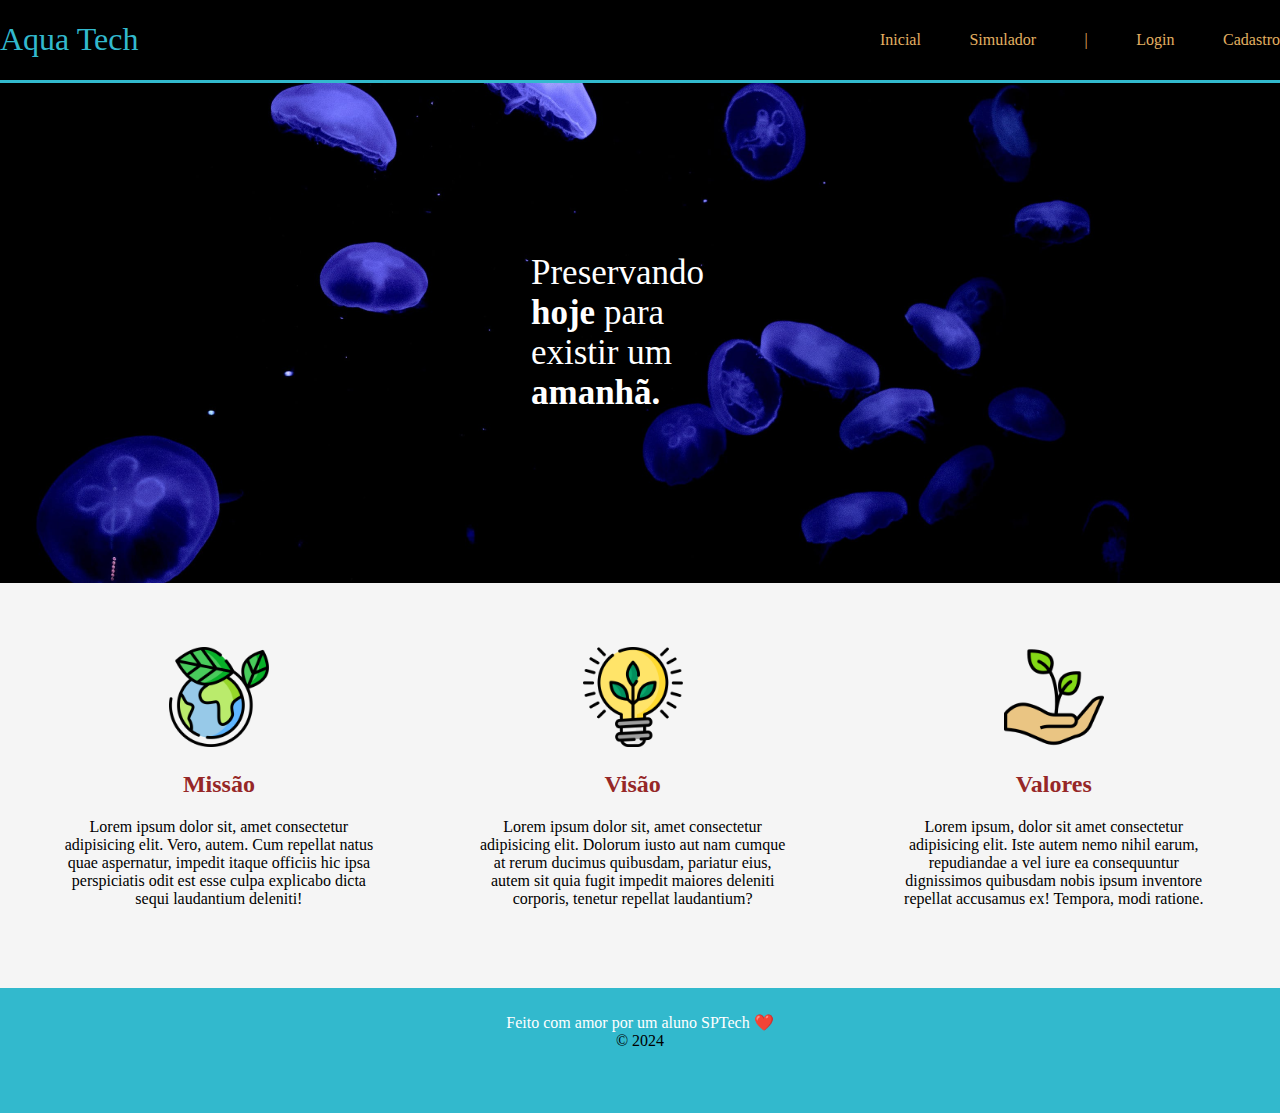
<file: index.html>
<!DOCTYPE html>
<html lang="en">
<head>
    <meta charset="UTF-8">
    <meta name="viewport" content="width=device-width, initial-scale=1.0">
    <title>Aqua Tech</title>
    <link rel="stylesheet" href="style.css">
    <link rel="shortcut icon" href="imagens/favicon2.ico" type="image/x-icon">
</head>
<body>
    <div class="header">
        <div class="container">
            <h1 class="titulo">Aqua Tech</h1>
            <ul  class="navbar">
                <li><a href="index.html">Inicial</a></li>
                <li>Simulador</li>
                <li>|</li>
                <li><a href="login.html">Login</a></li>
                <li>Cadastro</li>
            </ul>
        </div>
    </div>


    <div class="banner">
        <div class="container">
            <span class="banner-titulo">Preservando <b>hoje</b> para existir um <b>amanhã.</b></span>
        </div>
    </div>


    <div class="secao">


        <div class="card">
            <img src="imagens/planet-earth_color.png" alt="">
            <h2>Missão</h2>
            <p>Lorem ipsum dolor sit, amet consectetur adipisicing elit. Vero, autem. Cum repellat natus quae aspernatur, impedit itaque officiis hic ipsa perspiciatis odit est esse culpa explicabo dicta sequi laudantium deleniti!</p>
        </div>


        <div class="card">
            <img src="imagens/lightbulb_color.png" alt="">
            <h2>Visão</h2>
            <p>Lorem ipsum dolor sit, amet consectetur adipisicing elit. Dolorum iusto aut nam cumque at rerum ducimus quibusdam, pariatur eius, autem sit quia fugit impedit maiores deleniti corporis, tenetur repellat laudantium?</p>
        </div>


        <div class="card">
            <img src="imagens/growth_color.png" alt="">
            <h2>Valores</h2>
            <p>Lorem ipsum, dolor sit amet consectetur adipisicing elit. Iste autem nemo nihil earum, repudiandae a vel iure ea consequuntur dignissimos quibusdam nobis ipsum inventore repellat accusamus ex! Tempora, modi ratione.</p>
        </div>

    </div>


    <div class="footer">
       <p>Feito com amor por um aluno SPTech ❤️</p> © 2024
    </div>
</body>
</html>
</file>
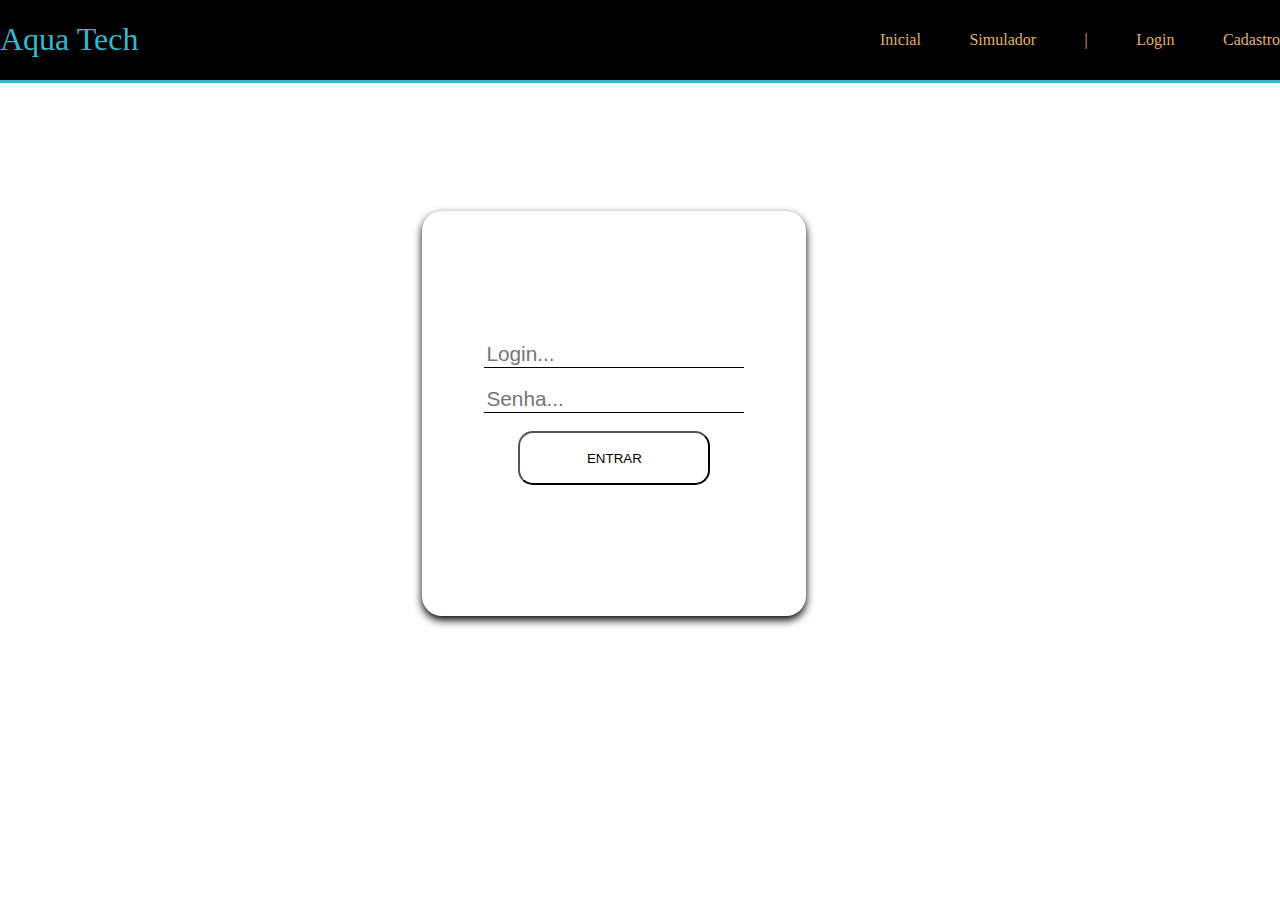
<file: login.html>
<!DOCTYPE html>
<html lang="en">
<head>
    <meta charset="UTF-8">
    <meta name="viewport" content="width=device-width, initial-scale=1.0">
    <title>Aqua Tech</title>
    <link rel="stylesheet" href="style.css">
    <link rel="shortcut icon" href="imagens/favicon2.ico" type="image/x-icon">
</head>
<body>
    <div class="header">
        <div class="container">
            <h1 class="titulo">Aqua Tech</h1>
            <ul  class="navbar">
                <li><a href="index.html">Inicial</a></li>
                <li>Simulador</li>
                <li>|</li>
                <li><a href="login.html">Login</a></li>
                <li>Cadastro</li>
            </ul>
        </div>
    </div>

    
    <div class="card-login">
        <input type="text" placeholder="Login..." class="inputs" id="inputLogin"><BR>
        <input type="password" placeholder="Senha..." class="inputs" id="inputSenha"><br>
        <button class="btn-login" onclick="validarLogin()">ENTRAR</button>
    </div>
</body>
</html>
<script>
    function validarLogin() {
    const login = inputLogin.value;
    const senha = inputSenha.value;

    if (senha.includes('#') && senha.includes('sptech')) {
        if (/[0-9]/.test(senha)) {
            if (login.endsWith('@sptech.school')) {
                window.location.assign("dashboard.html");
            }else{
                alert('Login incorreto tente novamente!');
            }
        }else{
            alert('A senha deve conter números!');
        }
    }else{
        alert("A senha deve conter '#' e 'sptech'!");
    }
}
</script>
</file>
<file: style.css>
body{
    margin: 0;
    padding: 0;
    font-family: Verdana;
    box-sizing: border-box;
}
.container{
   margin: auto;
   display: flex;
}
.header{
    border-bottom: 3px solid #32b9cd;
    background-color: black;
}
.titulo{
    color: #32b9cd;
    font-weight: 500;
}
.navbar{
    width: 400px;
    display: flex;
    color: #e3b062;
    justify-content: space-between;
    list-style: none;
    align-items: center;
}
.navbar a{
    text-decoration: none;
    color: inherit;
}
.header .container{
    justify-content: space-between;
    
}
.banner{
    background-image: url('imagens/bg-jelly-fish-para_outras_pags.png');
    width: 100%;
    height: 500px;
    display: flex;
    align-items: center;
}
.banner-titulo{
    margin: 0;
    color: #ffffff;
    font-size: 35px;
}
.banner .container{
    width: 10%;
    justify-content: flex-end;
}
.card img{
    width: 100px;
    height: 100px;
}
.card h2{
    color: #962727;
}
.secao{
    display: flex;
    flex-direction: row;
    text-align: center;
    gap: 100px;
    padding: 5%;
    background-color: whitesmoke;
}
.footer{
    width: 100%;
    height: 100px;
    background-color: #32b9cd;
    text-align: center;
    padding-top: 2%;
}
.footer p{
    margin: 0;
    color: #ffffff;
}
.card-login{
    border-radius: 20px;
    width: 30vw;
    margin-left: 33vw;
    display: flex;
    justify-content: center;
    flex-direction: column;
    align-items: center;
    height: 45vh;
    margin-top: 10%;
    margin-bottom: 5%;
    box-shadow: 0 4px 8px rgba(0, 0, 0, 1);
}
.inputs{
    border: none;
    outline: none;
    border-bottom: 1px solid black;
    width: 20vw;
    font-size: 130%;
}
.btn-login{
    border-bottom: 2px solid black;
    background-color: transparent;
    width: 15vw;
    height: 6vh;
    border-radius: 15px;
}
.btn-login:hover{
    transform: scale(1, 1.1);
    background-color: black;
    color: #ffffff;
}
</file>
